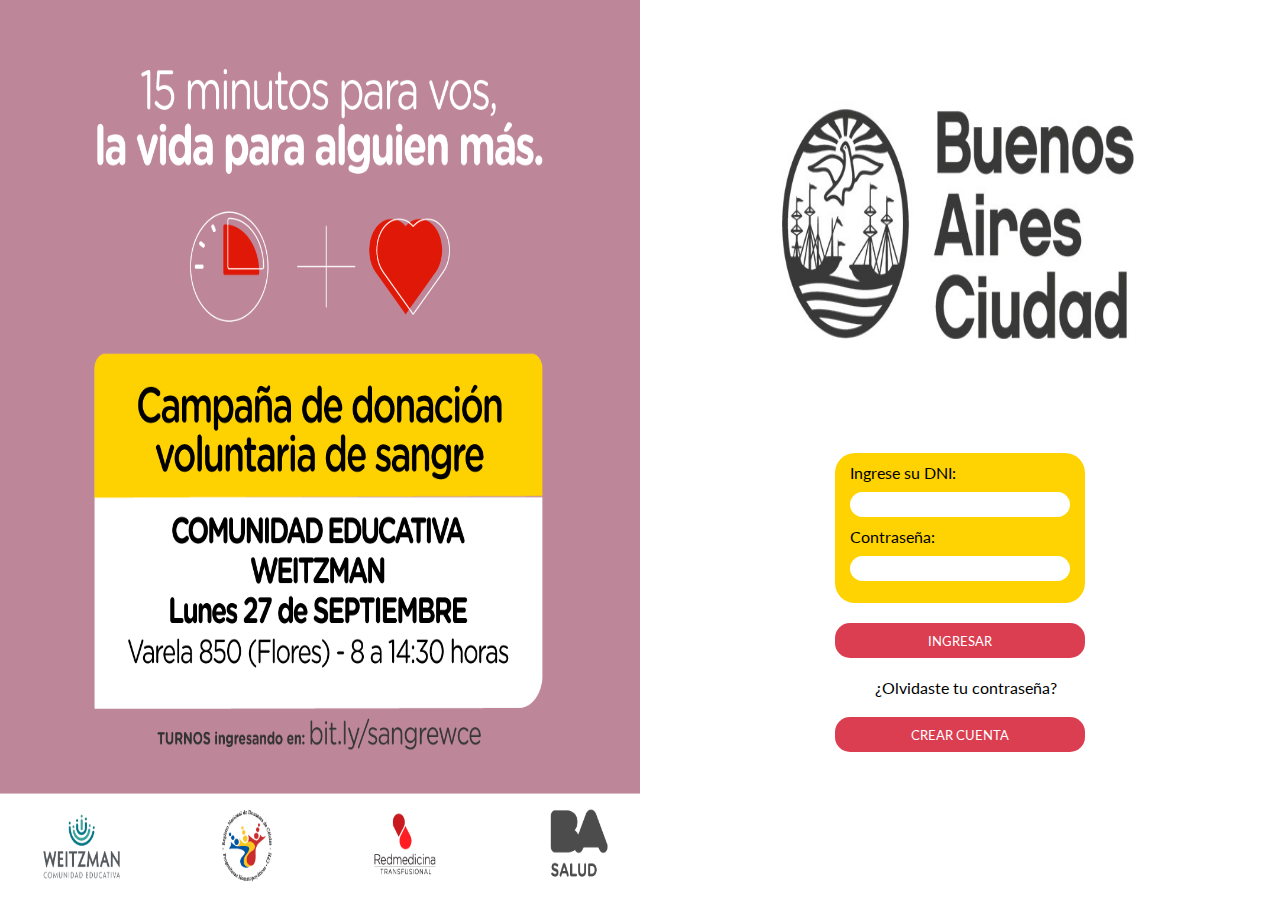
<file: index.html>
<!DOCTYPE html>
<html lang="en">
<head>
    <meta charset="UTF-8">
    <meta http-equiv="X-UA-Compatible" content="IE=edge">
    <meta name="viewport" content="width=device-width, initial-scale=1.0">
    <title>Ministerio de salud Ciudad de Buenos Aires</title>
    <link rel="stylesheet" href="css/login.css">
    <link rel="preconnect" href="https://fonts.googleapis.com">
    <link rel="preconnect" href="https://fonts.gstatic.com" crossorigin>
    <link href="https://fonts.googleapis.com/css2?family=Lato:wght@300;400;700&display=swap" rel="stylesheet">
    <link rel="shortcut icon" href="icon.png">
</head>
<body>
    <div class="login">
        <div class="imagenes">
            <img src="imagenes/Imagenes-noticias/1.png" alt="cuidados" id="img" class="img">
        </div>
        <div class="mitad">
            <form>
                <img src="imagenes/logo.jpg" alt="logo" class="img-logo">
                <div class="form">
                    <div class="caja1">
                        <p class="form-item">Ingrese su DNI:</p>
                        <input id="dni" class="form-item input" type="text">
                        <p class="form-item">Contraseña:</p>
                        <input id="contrasenia" class="form-item input" type="password">
                    </div>
                    <div class="botones">
                        <button type="submit" class="boton boton-submit" id="ingresar"><a href="#">INGRESAR</a></button>
                        <p class="botones-p">¿Olvidaste tu contraseña?</p>
                        <button class="boton" id="prueba"><a href="#">CREAR CUENTA</a></button>
                        
                    </div>
                </div>
            </form>
        </div>
    </div>
    <script src="js/login.js"></script>

</body>
</html>
</file>
<file: css/login.css>
:root {
    --color--primary: rgb(255,211,2);
    --color--secundary: rgb(219,62,81);
}

* {
    margin: 0;
    padding: 0;
    box-sizing: border-box;
    font-family: 'Lato', sans-serif;
}

.img {
    height: 100vh;
}

.img-logo {
    width: 50vw;
    height: 50vh;
}

.imagenes {
    display: flex;
    flex-direction: column;
    width: 50vw;
    height: 100vh;
}

.login {
    display: flex;
}

.form {
    display: flex;
    flex-direction: column;
    align-items: center;
    width: 50vw;
}

.caja1 {
    background-color: var(--color--primary);
    height: 150px;
    width: 250px;
    border-radius: 20px;
    padding: 0px 15px;
}

.form-item {
    margin-top: 10px;
}

.input {
    border-style: none;
    height: 25px;
    width: 100%;
    border-radius: 15px;
}

.boton {
    background-color: var(--color--secundary);
    width: 250px;
    height: 35px;
    border-radius: 15px;
    border-style: none;
    margin: 20px 0;
}

.botones-p {
    margin-left: 40px;
}

a {
    text-decoration: none;
    color: white;
}

@media (max-width: 576px) {
    .imagenes {
        display: none;
    }

    .img-logo {
        width: 420px;
        margin-top: 30px;
    }

    .form {
        margin-left: 110px;
    }

   
}
</file>
